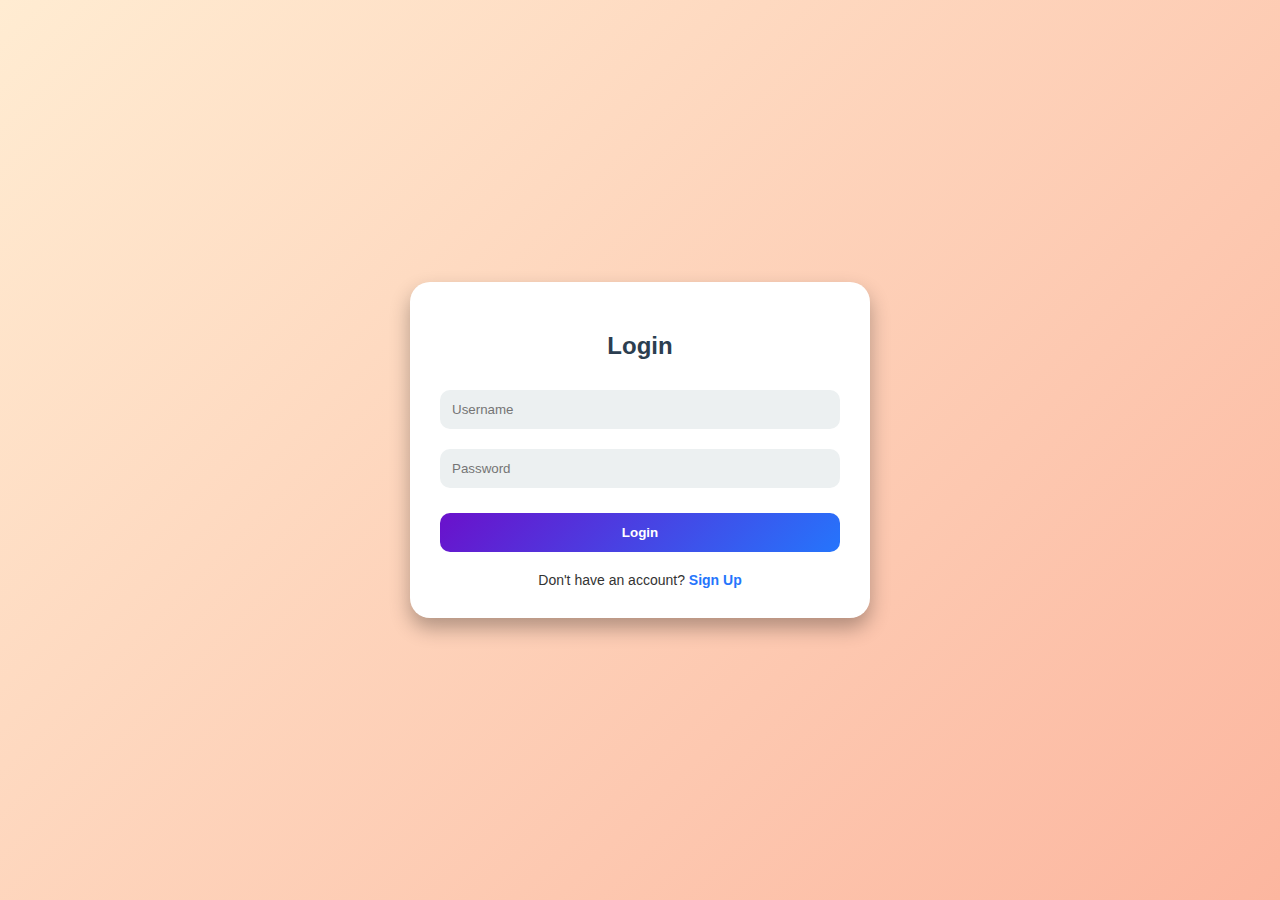
<file: cart.html>
<!DOCTYPE html>
<html lang="en">
<head>
    <meta charset="UTF-8">
    <meta name="viewport" content="width=device-width, initial-scale=1.0">
    <title>Responsive Login Page</title>
    <style>
    body{
        font-family: 'Poppins', sans-serif;
        margin: 0;
        padding: 0;
        background: linear-gradient(135deg, #ffecd2, #fcb69f);
        color: #333;
        display: flex;
        justify-content: center;
        align-items: center;
        height: 100vh;
    }
    
    .container {
        background: #ffffff;
        padding: 30px;
        border-radius: 20px;
        box-shadow: 0 10px 20px rgba(0, 0, 0, 0.3);
        width: 100%;
        max-width: 400px;
        text-align: center;
        transition: transform 0.3s ease;
    }
    
    .container:hover {
        transform: translateY(-10px);
    }
    
    h2 {
        margin-bottom: 20px;
        color: #2c3e50;
    }
    
    input[type="text"],
    input[type="password"] {
        width: 100%;
        padding: 12px;
        margin: 10px 0;
        border: none;
        border-radius: 10px;
        box-sizing: border-box;
        background: #ecf0f1;
        color: #2c3e50;
    }
    
    input:focus {
        outline: none;
        box-shadow: 0 0 10px rgba(44, 62, 80, 0.5);
    }
    
    button {
        width: 100%;
        padding: 12px;
        margin-top: 15px;
        background: linear-gradient(135deg, #6a11cb, #2575fc);
        border: none;
        border-radius: 10px;
        color: #fff;
        font-weight: bold;
        cursor: pointer;
        transition: background 0.3s;
    }
    
    button:hover {
        background: linear-gradient(135deg, #4e0fa5, #1b4bf5); 
    }
    
    .signup {
        margin-top: 20px;
        font-size: 14px;
    }
    
    .signup a {
        color: #2575fc;
        text-decoration: none;
        font-weight: bold;
    }
    
    .signup a:hover {
        text-decoration: underline;
    }
    
    @media (max-width: 500px) {
        .container {
            padding: 20px;
        }
    }
</style>
    
</head>
<body>
    <div class="container">
        <h2>Login</h2>
        <input type="text" placeholder="Username" id="username">
        <input type="password" placeholder="Password" id="password">
        <button onclick="login()">Login</button>
        <div class="signup">
            Don't have an account? <a href="#">Sign Up</a>
        </div>
    </div>


    <script>
        function login() {
    const username = document.getElementById('username').value;
    const password = document.getElementById('password').value;
    if (username && password) {
        alert('Login successful!');
    } else {
        alert('Please enter username and password.');
    }
}
    </script>
</body>
</html>
</file>
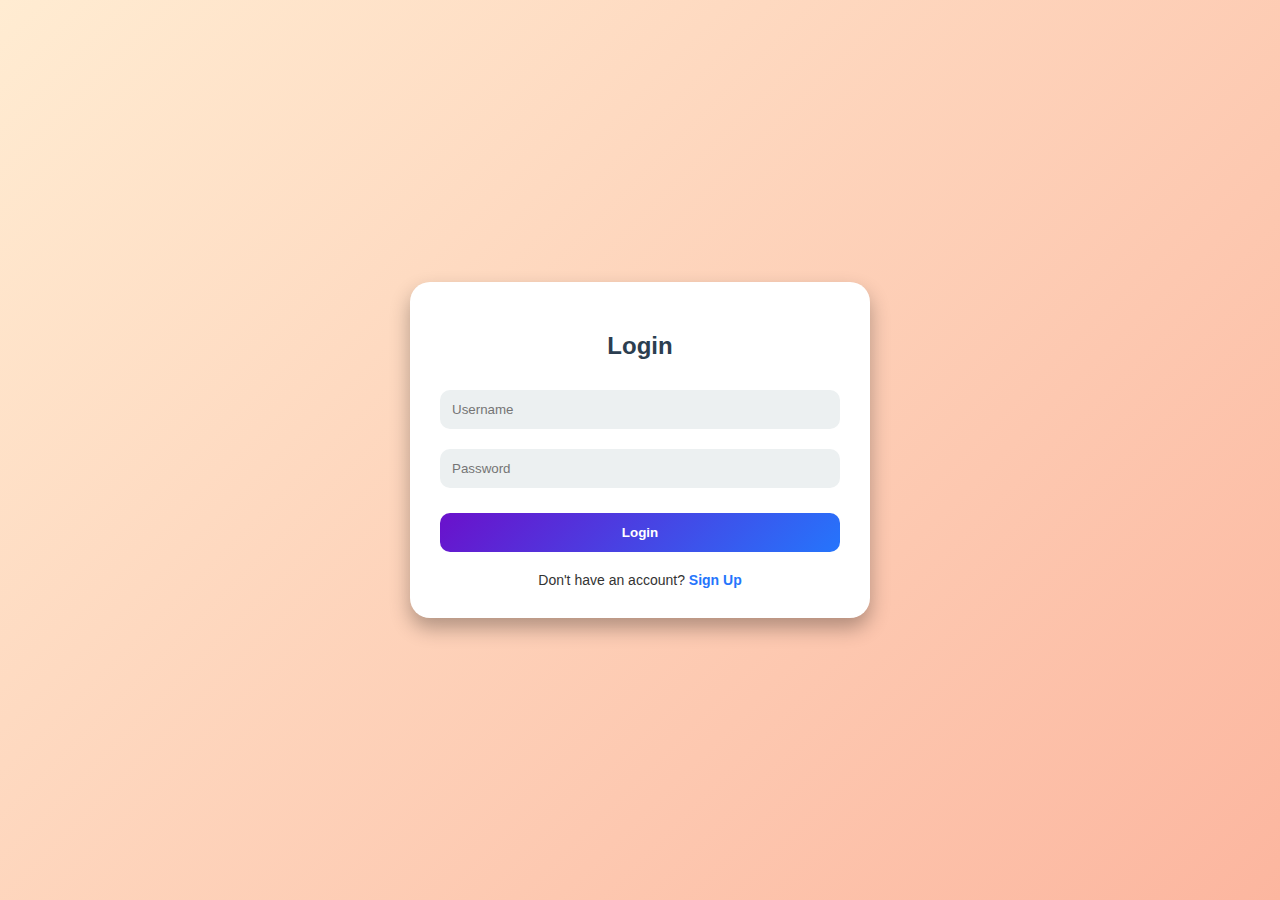
<file: login.html>
<!DOCTYPE html>
<html lang="en">
<head>
    <meta charset="UTF-8">
    <meta name="viewport" content="width=device-width, initial-scale=1.0">
    <title>Responsive Login Page</title>
    <style>
    body{ 
        font-family: 'Poppins', sans-serif;
        margin: 0;
        padding: 0;
        background: linear-gradient(135deg, #ffecd2, #fcb69f);
        color: #333;
        display: flex;
        justify-content: center;
        align-items: center;
        height: 100vh;
    }

        
    .container {
        background: #ffffff;
        padding: 30px;
        border-radius: 20px;
        box-shadow: 0 10px 20px rgba(0, 0, 0, 0.3);
        width: 100%;
        max-width: 400px;
        text-align: center;
        transition: transform 0.3s ease;
    }
    
    .container:hover {
        transform: translateY(-10px);
    }
    
    h2 {
        margin-bottom: 20px;
        color: #2c3e50;
    }
        
    input[type="text"],
    input[type="password"] {
        width: 100%;
        padding: 12px;
        margin: 10px 0;
        border: none;
        border-radius: 10px;
        box-sizing: border-box;
        background: #ecf0f1;
        color: #2c3e50;
    }
    
    input:focus {
        outline: none;
        box-shadow: 0 0 10px rgba(44, 62, 80, 0.5);
    }
    
    button {
        width: 100%;
        padding: 12px;
        margin-top: 15px;
        background: linear-gradient(135deg, #6a11cb, #2575fc);
        border: none;
        border-radius: 10px;
        color: #fff;
        font-weight: bold;
        cursor: pointer;
        transition: background 0.3s;
    }
    
    button:hover {
        background: linear-gradient(135deg, #4e0fa5, #1b4bf5);
    }
    
    .signup {
        margin-top: 20px;
        font-size: 14px;
    }
    
    .signup a {
        color: #2575fc;
        text-decoration: none;
        font-weight: bold;
    }
    
    .signup a:hover {
        text-decoration: underline;
    }
    
    @media (max-width: 500px) {
        .container {
            padding: 20px;
        }
    }
</style>
    
</head>
<body>
    <div class="container">
        <h2>Login</h2>
        <input type="text" placeholder="Username" id="username">
        <input type="password" placeholder="Password" id="password">
        <button onclick="login()">Login</button>
        <div class="signup">
            Don't have an account? <a href="#">Sign Up</a>
        </div>
    </div>


    <script>
        function login() {
    const username = document.getElementById('username').value;
    const password = document.getElementById('password').value;
    if (username && password) {
        alert('Login Successful!');
    } else {
        alert('Please enter username and password.');
    }
}
    </script>
</body>
</html>
</file>
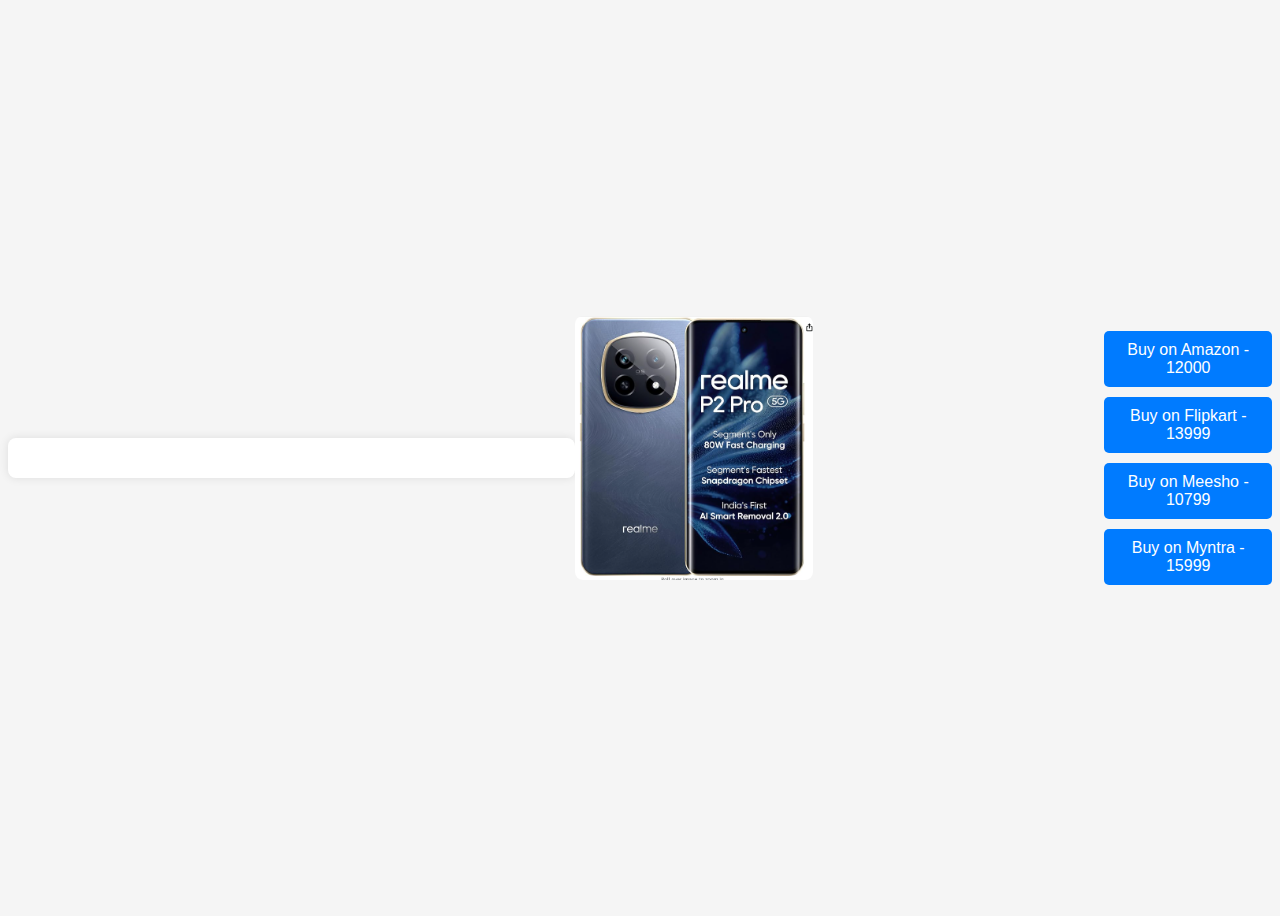
<file: price comperision.html>
<!DOCTYPE html>
<html lang="en">
<head>
    <meta charset="UTF-8">
    <meta name="viewport" content="width=device-width, initial-scale=1.0">
    <title>Price Comparison</title>
    <style>
        body {
            font-family: Arial, sans-serif;
            display: flex;
            justify-content: center;
            align-items: center;
            height: 100vh;
            background-color: #f5f5f5;
        }
        .comparison-container {
            display: flex;
            flex-direction: column;
            background: white;
            padding: 20px;
            border-radius: 8px;
            box-shadow: 0 0 10px rgba(0, 0, 0, 0.1);
            width: 600px;
        }
        .image-container {
            display: flex;
            justify-content: space-between;
            margin-bottom: 20px;
        }
        .image-container img {
            width: 45%;
            height: auto;
            border-radius: 8px;
        }
        .price-links {
            display: flex;
            flex-direction: column;
            gap: 10px;
        }
        .price-links a {
            text-decoration: none;
            background: #007bff;
            color: white;
            padding: 10px;
            border-radius: 5px;
            text-align: center;
        }
    </style>
</head>
<body>
    <div class="comparison-container"></div>
        <div class="image-container">
            <img src="amazone.png" alt="Realme p2 pro">
            
        </div>
        <div class="price-links">
            <a href="#">Buy on Amazon - 12000</a>
            <a href="#">Buy on Flipkart - 13999</a>
            <a href="#">Buy on Meesho - 10799</a>
            <a href="#">Buy on Myntra - 15999</a>
        </div>
    </div>
</body>
</html>
</file>
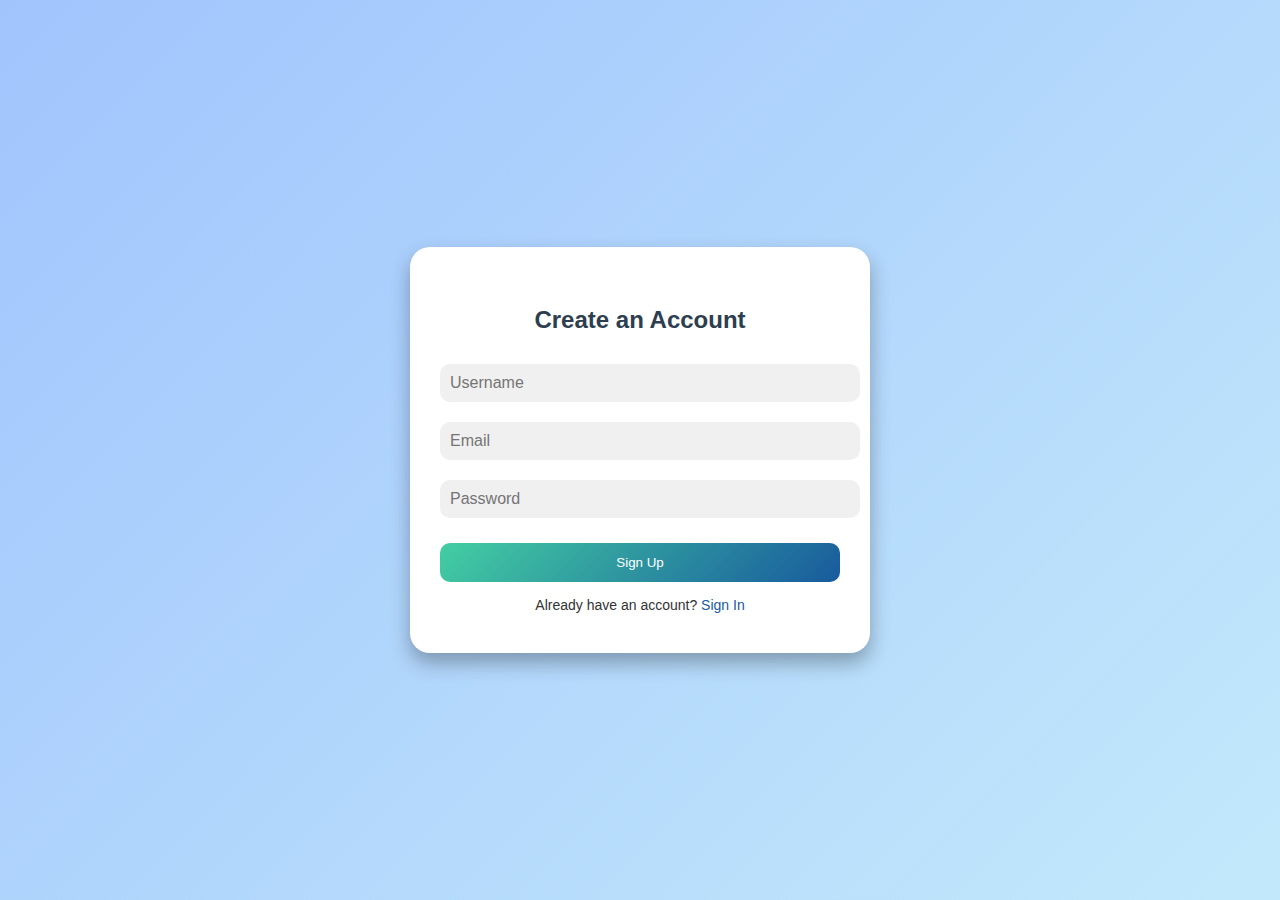
<file: signup.html>
<!DOCTYPE html>
<html lang="en">
<head>
    <meta charset="UTF-8">
    <meta name="viewport" content="width=device-width, initial-scale=1.0">
    <title>Sign Up Page</title>
    <style>
        body {
            font-family: 'Poppins', sans-serif;
            margin: 0;
            padding: 0;
            height: 100vh;
            display: flex;
            justify-content: center;
            align-items: center;
            background: linear-gradient(135deg, #a1c4fd, #c2e9fb);
            color: #333;
        }

        .signup-container {
            text-align: center;
            background: #fff;
            padding: 40px 30px;
            border-radius: 20px;
            box-shadow: 0 10px 20px rgba(0, 0, 0, 0.3);
            transition: transform 0.3s ease;
            width: 100%;
            max-width: 400px;
        }

        .signup-container:hover {
            transform: translateY(-10px);
        }

        h2 {
            margin-bottom: 20px;
            color: #2c3e50;
        }

        .signup-form input {
            width: 100%;
            padding: 10px;
            margin: 10px 0;
            border: none;
            border-radius: 10px;
            background: #f0f0f0;
            font-size: 16px;
        }

        .signup-form button {
            padding: 12px 20px;
            background: linear-gradient(135deg, #43cea2, #185a9d);
            color: #fff;
            border: none;
            border-radius: 10px;
            cursor: pointer;
            margin-top: 15px;
            transition: background 0.3s;
            width: 100%;
        }

        .signup-form button:hover {
            background: linear-gradient(135deg, #2dba92, #134a7d);
        }

        .login-link {
            margin-top: 15px;
            font-size: 14px;
        }

        .login-link a {
            color: #185a9d;
            text-decoration: none;
        }

        .login-link a:hover {
            text-decoration: underline;
        }
    </style>
</head>
<body>
    <div class="signup-container">
        <h2>Create an Account</h2>
        <form class="signup-form" action="#" method="post">
            <input type="text" name="username" placeholder="Username" required>
            <input type="email" name="email" placeholder="Email" required>
            <input type="password" name="password" placeholder="Password" required>
            <button type="submit">Sign Up</button>
        </form>
        <div class="login-link">
            Already have an account? <a href="login.html">Sign In</a>
        </div>
    </div>
</body>
</html>
</file>
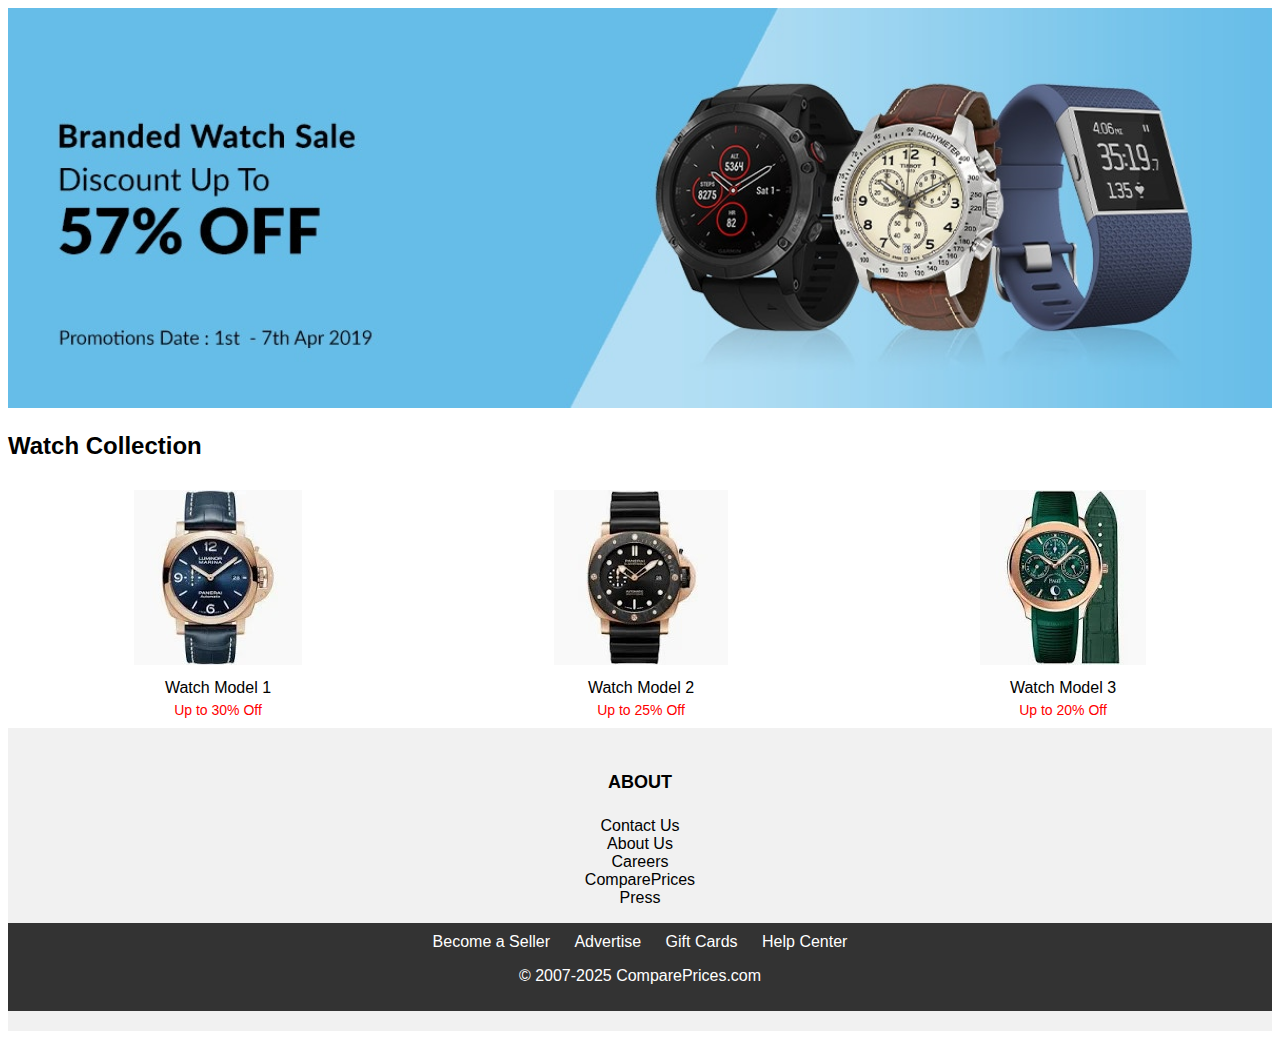
<file: watches.html>
<!DOCTYPE html>
<html lang="en">
<head>
    <meta charset="UTF-8">
    <meta name="viewport" content="width=device-width, initial-scale=1.0">
    <title>Watches Collection</title>
    <link rel="stylesheet" href="watch.css">
</head>
<body>
   
    <!-- Banner for Watches Section -->
    <div class="banner-container">
        <img class="banner active" src="watches 2.png" alt="Watch Collection" onclick="window.location.href='watches.html'">
    </div>

    <h2>Watch Collection</h2>
    <div class="product-container">
        <div class="product">
            <a href="watch-details-1.html">
                <img src="shopping(3).jpg" alt="Watch Model 1">
            </a>
            <div class="product-title">Watch Model 1</div>
            <div class="product-discount">Up to 30% Off</div>
        </div>
        <div class="product">
            <a href="watch-details-2.html">
                <img src="shopping(2).jpg" alt="Watch Model 2">
            </a>
            <div class="product-title">Watch Model 2</div>
            <div class="product-discount">Up to 25% Off</div>
        </div>
        <div class="product">
            <a href="watch-details-3.html">
                <img src="shopping(4).jpg" alt="Watch Model 3">
            </a>
            <div class="product-title">Watch Model 3</div>
            <div class="product-discount">Up to 20% Off</div>
        </div>
    </div>

    <footer>
        <div class="footer-container">
            <div class="footer-section">
                <h4>ABOUT</h4>
                <ul>
                    <li><a href="#">Contact Us</a></li>
                    <li><a href="#">About Us</a></li>
                    <li><a href="#">Careers</a></li>
                    <li><a href="#">ComparePrices</a></li>
                    <li><a href="#">Press</a></li>
                </ul>
            </div>
            <!-- Add other footer sections as needed -->
        </div>
        <div class="footer-bottom">
            <div class="bottom-links">
                <a href="#">Become a Seller</a>
                <a href="#">Advertise</a>
                <a href="#">Gift Cards</a>
                <a href="#">Help Center</a>
            </div>
            <p>© 2007-2025 ComparePrices.com</p>
        </div>
    </footer>

    <script src="script.js"></script>
</body>
</html>
</file>
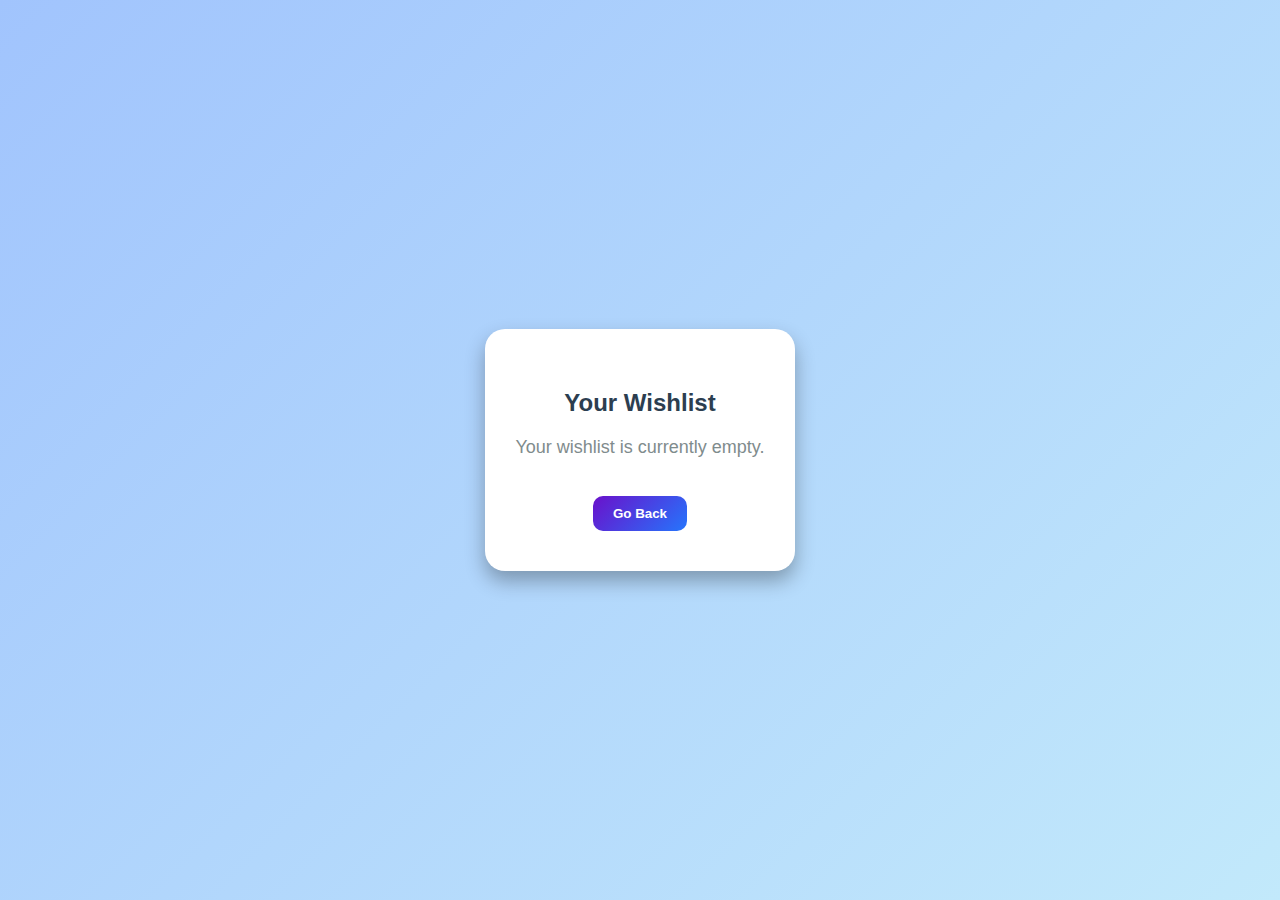
<file: wishlist.html>
<!DOCTYPE html>
<html lang="en">
<head>
    <meta charset="UTF-8">
    <meta name="viewport" content="width=device-width, initial-scale=1.0">
    <title>Wishlist Page</title>
    <style>
        body {
            font-family: 'Poppins', sans-serif;
            margin: 0;
            padding: 0;
            height: 100vh;
            display: flex;
            justify-content: center;
            align-items: center;
            background: linear-gradient(135deg, #a1c4fd, #c2e9fb);
            color: #333;
        }

        .wishlist-container {
            text-align: center;
            background: #fff;
            padding: 40px 30px;
            border-radius: 20px;
            box-shadow: 0 10px 20px rgba(0, 0, 0, 0.3);
            transition: transform 0.3s ease;
        }

        .wishlist-container:hover {
            transform: translateY(-10px);
        }

        h2 {
            margin-bottom: 20px;
            color: #2c3e50;
        }

        .empty-message {
            font-size: 18px;
            color: #7f8c8d;
        }

        button {
            margin-top: 20px;
            padding: 10px 20px;
            border: none;
            border-radius: 10px;
            background: linear-gradient(135deg, #6a11cb, #2575fc);
            color: #fff;
            cursor: pointer;
            font-weight: bold;
            transition: background 0.3s;
        }

        
        button:hover {
            background: linear-gradient(135deg, #4e0fa5, #1b4bf5);
        }
    </style>
</head>
<body>
    <div class="wishlist-container">
        <h2>Your Wishlist</h2>
        <p class="empty-message">Your wishlist is currently empty.</p>
        <button onclick="goBack()">Go Back</button>
    </div>

    <script>
        function goBack() {
            window.history.back();
        }
    </script>
</body>
</html>
</file>
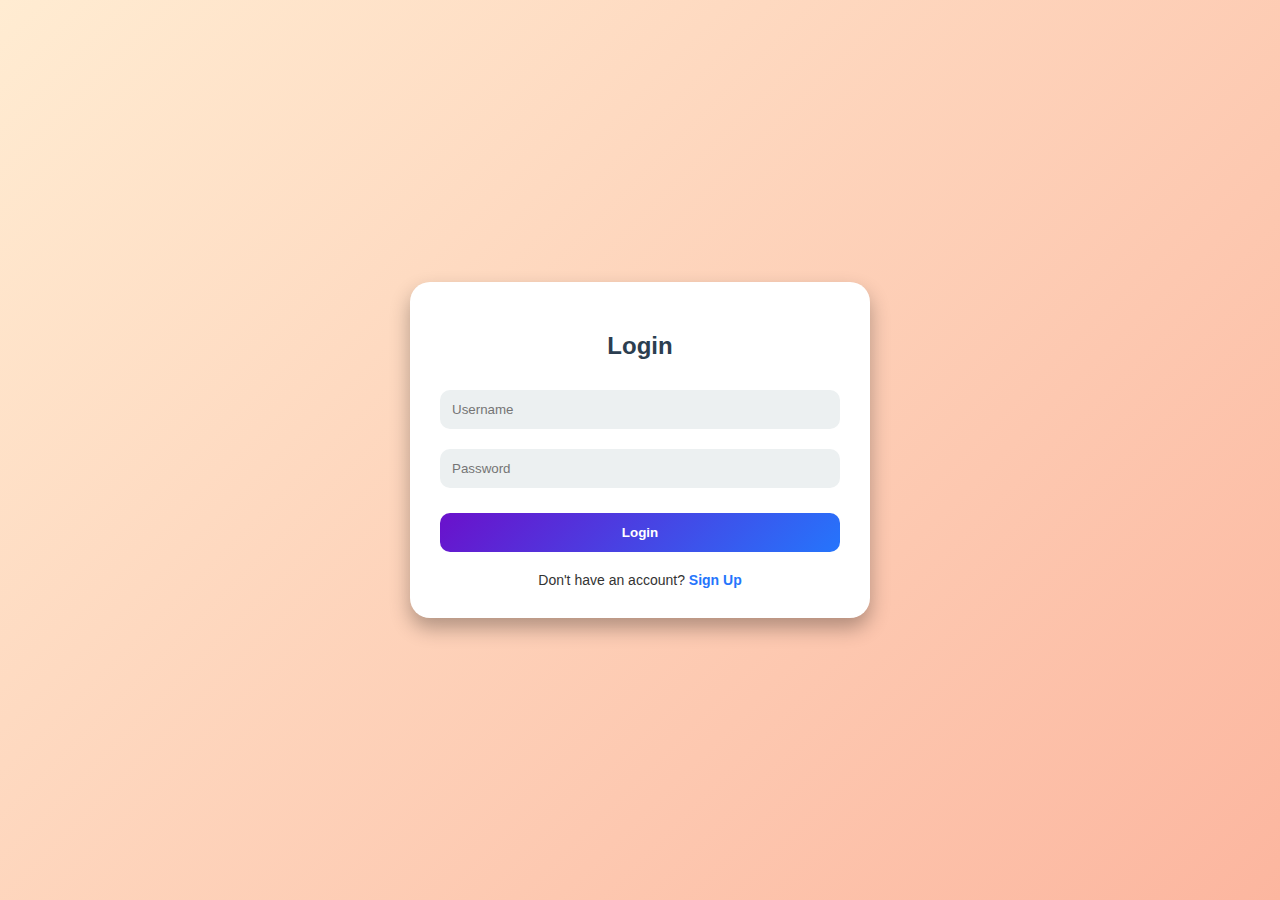
<file: pages/cart.html>
<!DOCTYPE html>
<html lang="en">
<head>
    <meta charset="UTF-8">
    <meta name="viewport" content="width=device-width, initial-scale=1.0">
    <title>Responsive Login Page</title>
    <style>
    body{
        font-family: 'Poppins', sans-serif;
        margin: 0;
        padding: 0;
        background: linear-gradient(135deg, #ffecd2, #fcb69f);
        color: #333;
        display: flex;
        justify-content: center;
        align-items: center;
        height: 100vh;
    }
    
    .container { 
        background: #ffffff;
        padding: 30px;
        border-radius: 20px;
        box-shadow: 0 10px 20px rgba(0, 0, 0, 0.3);
        width: 100%;
        max-width: 400px;
        text-align: center;
        transition: transform 0.3s ease;
    }
    
    .container:hover {
        transform: translateY(-10px);
    }
    
    h2 {
        margin-bottom: 20px;
        color: #2c3e50;
    }
    
    input[type="text"],
    input[type="password"] {
        width: 100%;
        padding: 12px;
        margin: 10px 0;
        border: none;
        border-radius: 10px; 
        box-sizing: border-box;
        background: #ecf0f1;
        color: #2c3e50;
    }
    
    input:focus {
        outline: none;
        box-shadow: 0 0 10px rgba(44, 62, 80, 0.5);
    }
     
    button {
        width: 100%; 
        padding: 12px;
        margin-top: 15px;
        background: linear-gradient(135deg, #6a11cb, #2575fc);
        border: none;
        border-radius: 10px;
        color: #fff;
        font-weight: bold;
        cursor: pointer;
        transition: background 0.3s;
    }
    
    button:hover {
        background: linear-gradient(135deg, #4e0fa5, #1b4bf5);  
    }
    
    .signup {
        margin-top: 20px;
        font-size: 14px;
    }

    .signup a {
        color: #2575fc;
        text-decoration: none; 
        font-weight: bold;
    }
    
    .signup a:hover {
        text-decoration: underline;
    }
    
    @media (max-width: 500px) {
        .container {
            padding: 20px;
        }
    }
</style>
    
</head>
<body>
    <div class="container">
        <h2>Login</h2>
        <input type="text" placeholder="Username" id="username">
        <input type="password" placeholder="Password" id="password">
        <button onclick="login()">Login</button>
        <div class="signup">
            Don't have an account? <a href="#">Sign Up</a>
        </div>
    </div>


    <script>
        function login() {
    const username = document.getElementById('username').value;
    const password = document.getElementById('password').value;
    if (username && password) {
        alert('Login successful!');
    } else {
        alert('Please enter username and password.');
    }
}
    </script>
</body>
</html>
</file>
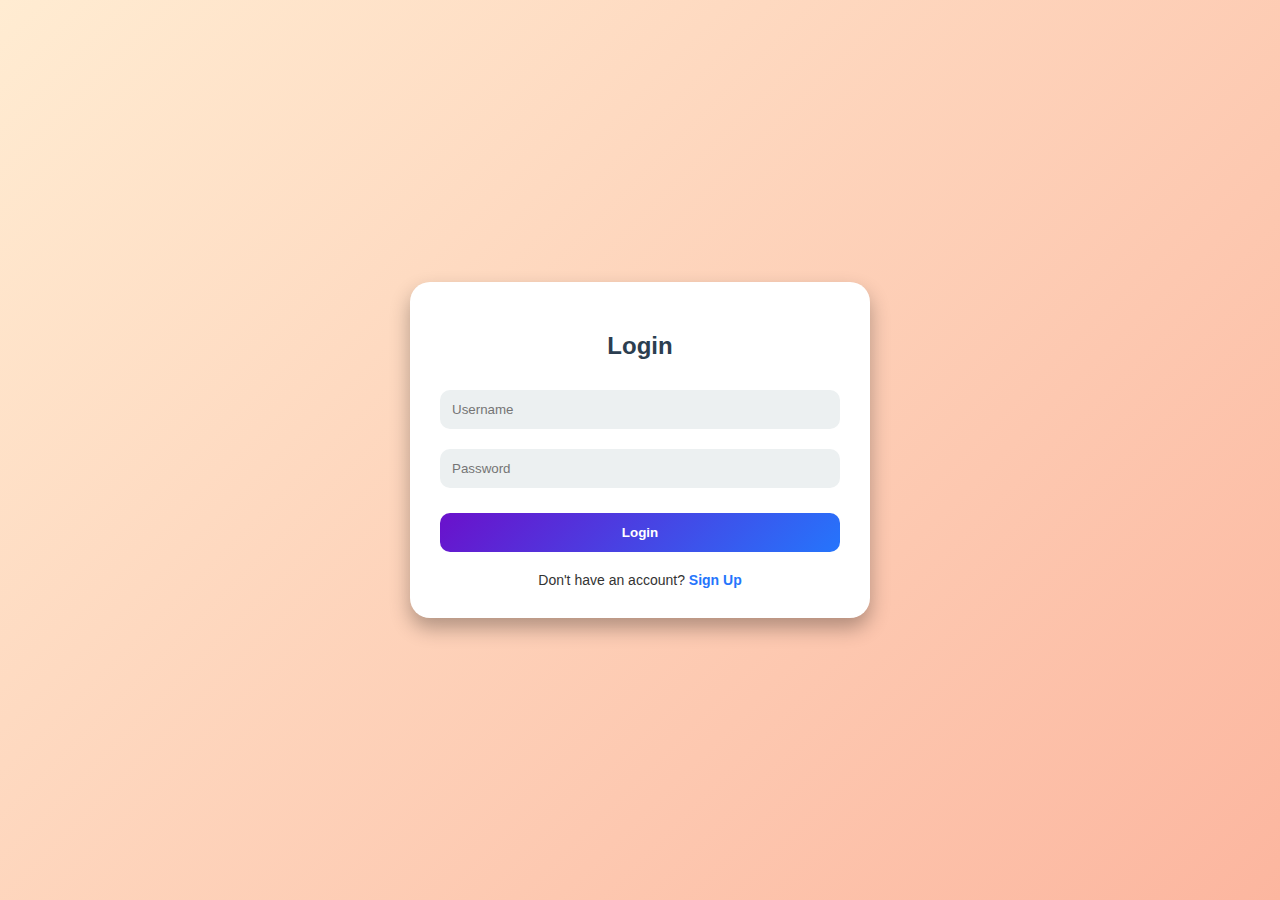
<file: pages/login.html>
<!DOCTYPE html>
<html lang="en">
<head>
    <meta charset="UTF-8">
    <meta name="viewport" content="width=device-width, initial-scale=1.0">
    <title>Responsive Login Page</title>
    <style>
    body{ 
        font-family: 'Poppins', sans-serif;
        margin: 0;
        padding: 0;
        background: linear-gradient(135deg, #ffecd2, #fcb69f);
        color: #333;
        display: flex;
        justify-content: center;
        align-items: center;
        height: 100vh;
    }

        
    .container {
        background: #ffffff;
        padding: 30px;
        border-radius: 20px;
        box-shadow: 0 10px 20px rgba(0, 0, 0, 0.3);
        width: 100%;
        max-width: 400px;
        text-align: center;
        transition: transform 0.3s ease;
    }
    
    .container:hover {
        transform: translateY(-10px);
    }
    
    h2 {
        margin-bottom: 20px;
        color: #2c3e50;
    }
        
    input[type="text"],
    input[type="password"] {
        width: 100%;
        padding: 12px;
        margin: 10px 0;
        border: none;
        border-radius: 10px;
        box-sizing: border-box;
        background: #ecf0f1;
        color: #2c3e50;
    }
    
    input:focus {
        outline: none;
        box-shadow: 0 0 10px rgba(44, 62, 80, 0.5)
    }
    
    button {
        width: 100%;
        padding: 12px;
        margin-top: 15px;
        background: linear-gradient(135deg, #6a11cb, #2575fc);
        border: none;
        border-radius: 10px;
        color: #fff;
        font-weight: bold;
        cursor: pointer;
        transition: background 0.3s;
    }
    
    button:hover {
        background: linear-gradient(135deg, #4e0fa5, #1b4bf5);
    }
    
    .signup {
        margin-top: 20px;
        font-size: 14px;
    }
    
    .signup a {
        color: #2575fc;
        text-decoration: none;
        font-weight: bold;
    }
    
    .signup a:hover {
        text-decoration: underline;
    }
    
    @media (max-width: 500px) {
        .container {
            padding: 20px;
        }
    }
</style>
    
</head>
<body>
    
    <div class="container">
        <h2>Login</h2>
        <input type="text" placeholder="Username" id="username">
        <input type="password" placeholder="Password" id="password">
        <button onclick="login()">Login</button>
        <div class="signup">
            Don't have an account? <a href="#">Sign Up</a>
        </div>
    </div>


    <script>
        function login() {
    const username = document.getElementById('username').value;
    const password = document.getElementById('password').value;
    if (username && password) {
        alert('Login Successful!');
    } else {
        alert('Please enter username and password.');
    }
}
    </script>
</body>
</html>
</file>
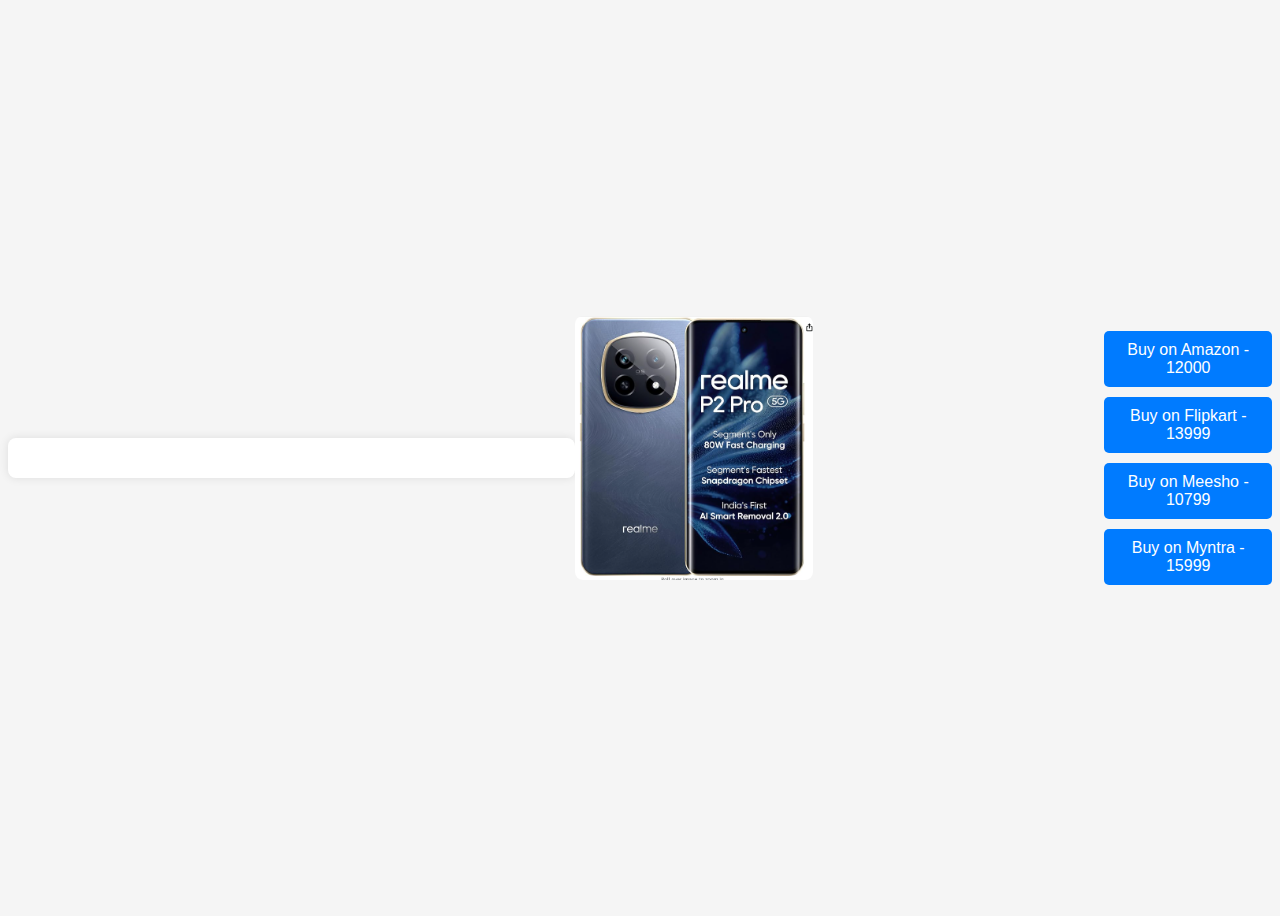
<file: pages/price comperision.html>
<!DOCTYPE html>
<html lang="en">
<head>
    <meta charset="UTF-8">
    <meta name="viewport" content="width=device-width, initial-scale=1.0">
    <title>Price Comparison</title>
    <style>
        body {
            font-family: Arial, sans-serif;
            display: flex;
            justify-content: center;
            align-items: center;
            height: 100vh;
            background-color: #f5f5f5;
        }
        .comparison-container {
            display: flex;
            flex-direction: column;
            background: white;
            padding: 20px;
            border-radius: 8px;
            box-shadow: 0 0 10px rgba(0, 0, 0, 0.1);
            width: 600px;
        }
        .image-container {
            display: flex;
            justify-content: space-between;
            margin-bottom: 20px;
        }
        .image-container img {
            width: 45%;
            height: auto;
            border-radius: 8px;
        }
        .price-links {
            display: flex;
            flex-direction: column;
            gap: 10px;
        }
        .price-links a {
            text-decoration: none;
            background: #007bff;
            color: white;
            padding: 10px;
            border-radius: 5px;
            text-align: center;
        }
    </style>
</head>
<body>
    <div class="comparison-container"></div>
        <div class="image-container">
            <img src="../assets/images/amazone.png" alt="Realme p2 pro">
            
        </div>
        <div class="price-links">
            <a href="#">Buy on Amazon - 12000</a>
            <a href="#">Buy on Flipkart - 13999</a>
            <a href="#">Buy on Meesho - 10799</a>
            <a href="#">Buy on Myntra - 15999</a>
        </div>
    </div>
</body>
</html>
</file>
<file: watch.css>
/* st.css */

/* General Styles */
body {
    font-family: Arial, sans-serif;
}

/* Banner Image */
.banner-container img {
    width: 100%;
    height: auto;
    cursor: pointer;
}

/* Watch Section Styles */
.product-container {
    display: flex;
    justify-content: space-around;
    flex-wrap: wrap;
}

.product {
    margin: 10px;
    text-align: center;
}

.product img {
    width: 100%;
    height: auto;
}

.product-title {
    font-size: 16px;
    margin-top: 10px;
}

.product-discount {
    color: red;
    font-size: 14px;
    margin-top: 5px;
}

/* Footer Styles */
footer {
    background-color: #f1f1f1;
    padding: 20px 0;
    text-align: center;
}

footer .footer-container {
    display: flex;
    justify-content: space-around;
    padding: 0 20px;
}

footer .footer-section {
    width: 25%;
}

footer .footer-section h4 {
    font-size: 18px;
}

footer .footer-section ul {
    list-style-type: none;
    padding: 0;
}

footer .footer-section ul li a {
    text-decoration: none;
    color: #000;
}

footer .footer-bottom {
    background-color: #333;
    color: #fff;
    padding: 10px 0;
}

footer .bottom-links a {
    color: #fff;
    margin: 0 10px;
    text-decoration: none;
}

footer .bottom-links a:hover {
    text-decoration: underline;
}
</file>
